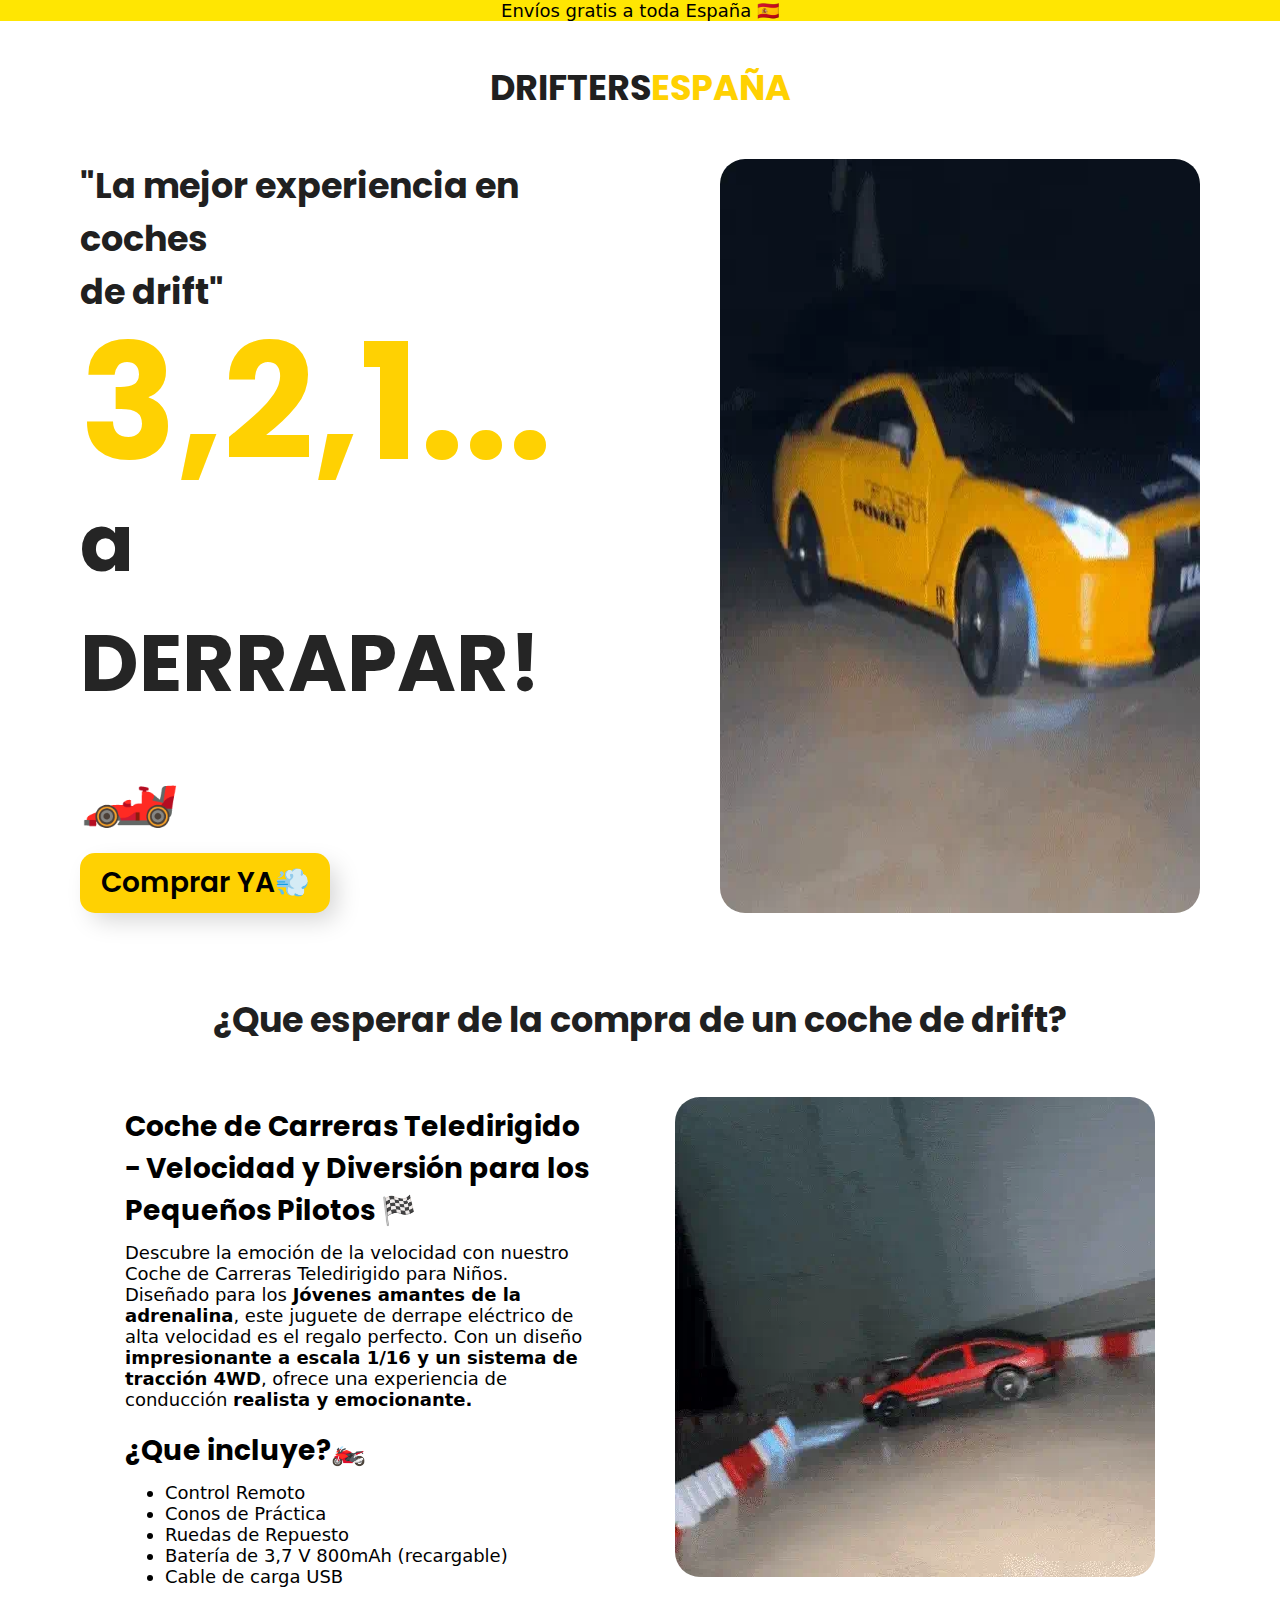
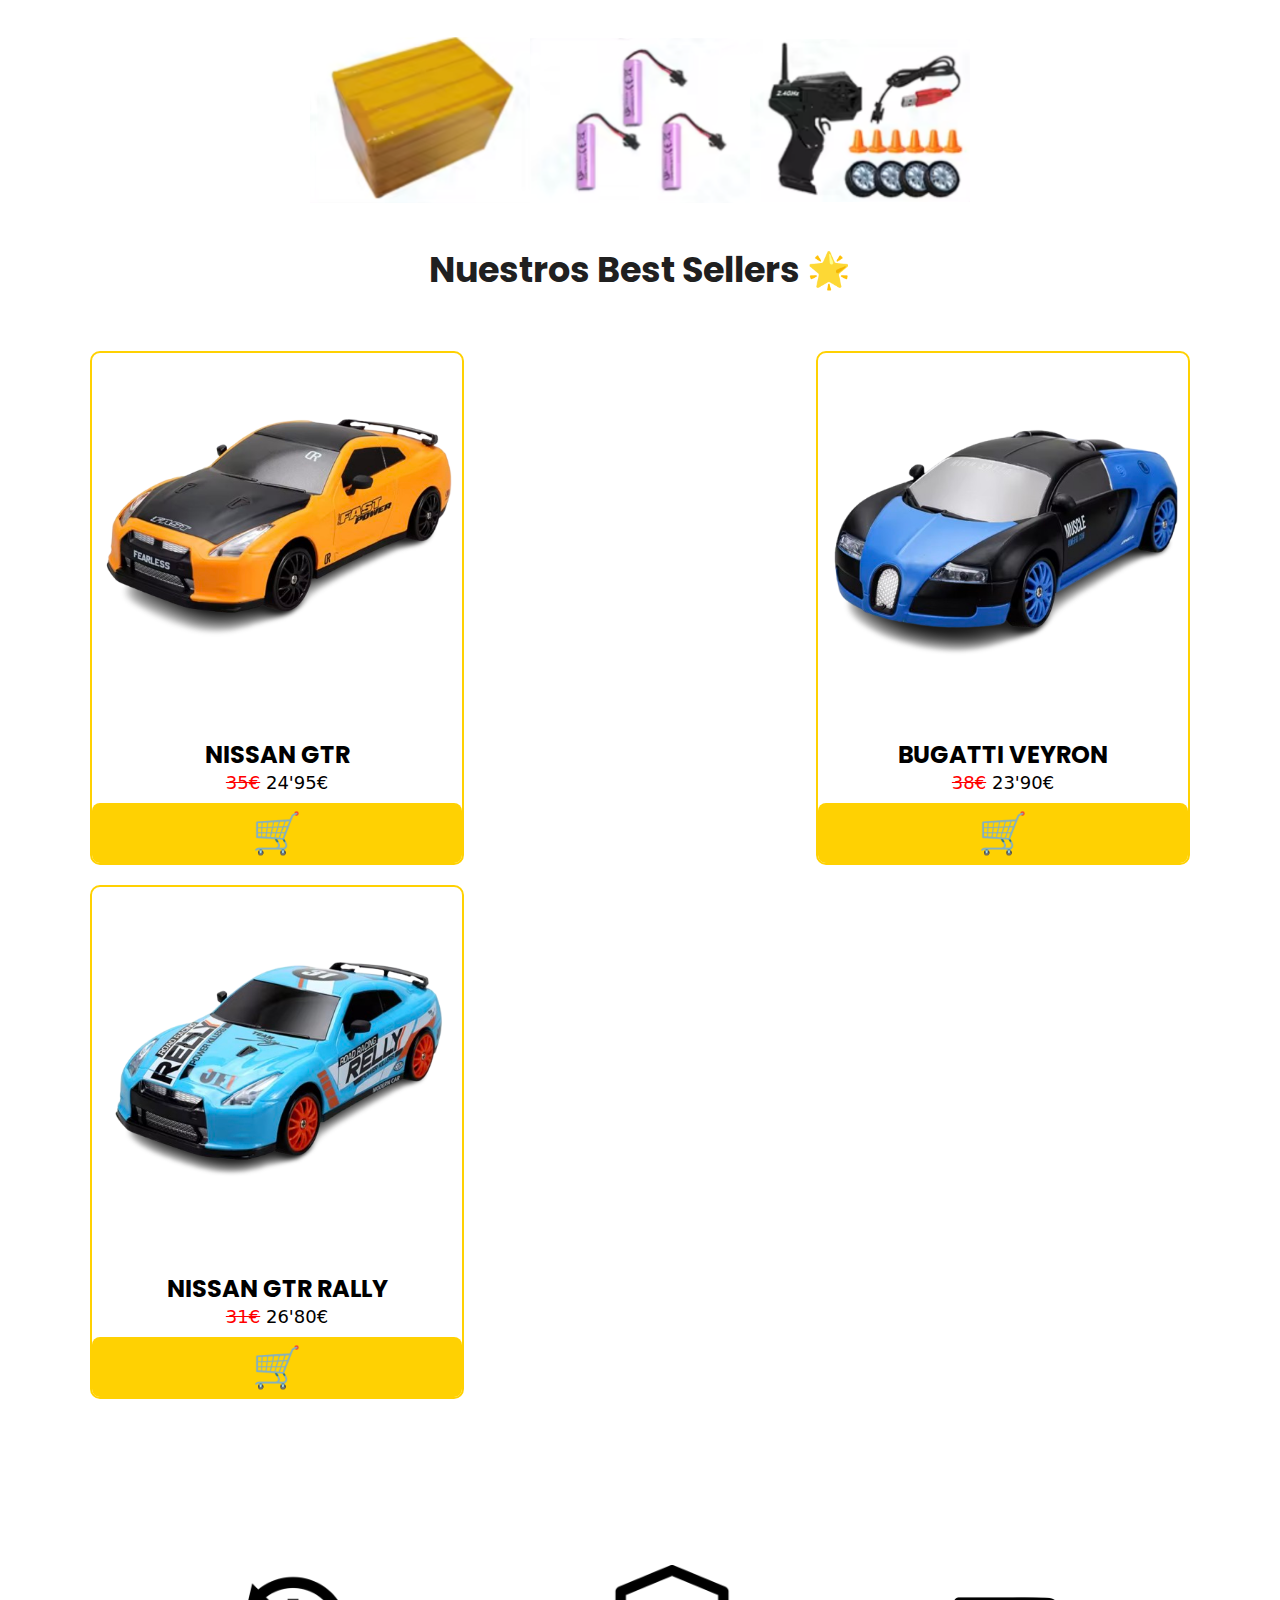
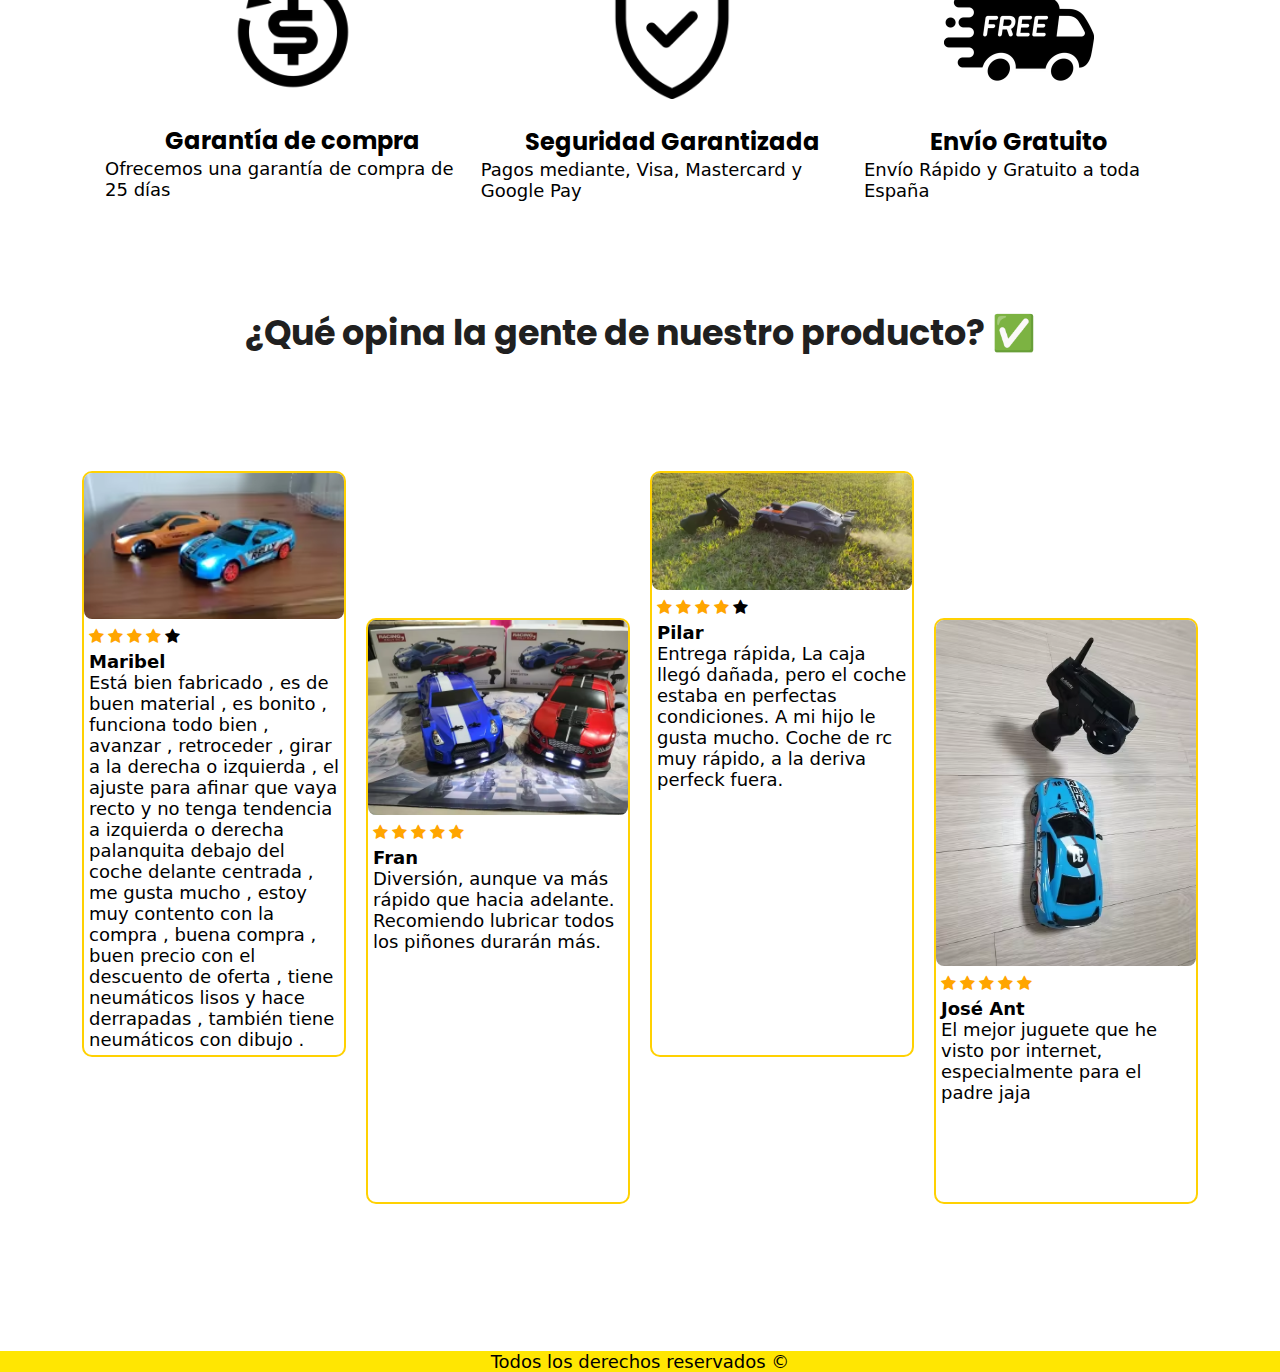
<file: RC/index.html>
<!DOCTYPE html>
<html>
<head>
    <link rel="stylesheet" href="styles.css">
    <link rel="stylesheet" href="https://cdnjs.cloudflare.com/ajax/libs/font-awesome/4.7.0/css/font-awesome.min.css">
    <meta charset="UTF-8">
</head>
<body>
    <section class="sticky">
        <p>Envíos gratis a toda España 🇪🇸</p>
    </section>
    <h1 class="h1_desc">DRIFTERS <span>ESPAÑA</span></h1>
    <div class="container">
        <div class="container__text">
        <h1>"La mejor experiencia en coches<br> de drift"</h1>
        <h2>3,2,1...</h2>
        <h3>a DERRAPAR!🏎️</h3>
        <a href="modelos.html"> 
        <div class="boton">
           <p>Comprar YA💨</p>
        </div></a>
    </div>
    
    <img class="principal" src="img/GiphDrift1.gif" alt="">
</div>
<h1 class="h1_desc">¿Que esperar de la compra de un coche de drift?</h1>
<div class="container_desc">
    <div class="container_desc_text">
        <h4>Coche de Carreras Teledirigido - Velocidad y Diversión para los Pequeños Pilotos 🏁</h4>
    <p>Descubre la emoción de la velocidad con nuestro Coche de Carreras Teledirigido para Niños. Diseñado para los <strong>Jóvenes amantes de la adrenalina</strong>, este juguete de derrape eléctrico de alta velocidad es el regalo perfecto. Con un diseño <strong>impresionante a escala 1/16 y un sistema de tracción 4WD</strong>, ofrece una experiencia de conducción <strong>realista y emocionante.</strong></p>
    <h4>¿Que incluye?🏍️</h4>
    <ul>
        <li>Control Remoto</li>
        <li>Conos de Práctica</li>
        <li>Ruedas de Repuesto</li>
        <li>Batería de 3,7 V 800mAh (recargable)</li>
        <li>Cable de carga USB</li>
    </ul>
    </div>  
    <img class="principal" src="img/124GIFOptimized1.gif" alt="">
</div>
<div class="componentes">
    <img src="img/Captura de pantalla 2024-07-24 a las 12.39.46.png" alt="">
    <img src="img/Captura de pantalla 2024-07-24 a las 12.39.36.png" alt="">
    <img src="img/Captura de pantalla 2024-07-24 a las 12.39.30.png" alt="">
</div>
<h1 class="h1_desc">Nuestros Best Sellers 🌟</h1>
<div class="best">
    <div class="articulo">
        <img src="img/Captura_de_pantalla_2024-07-24_a_las_0.47.52-removebg-preview.png" alt="">
        <h4>NISSAN GTR</h4>
        <p><span>35€</span> 24'95€</p>
        <a href="#"></a><button>🛒</button></a>
    </div>
    <div class="articulo">
        <img src="img/Captura_de_pantalla_2024-07-24_a_las_0.45.37-removebg-preview.png" alt="">
        <h4>BUGATTI VEYRON</h4>
        <p><span>38€</span> 23'90€</p>
        <a href="#"></a><button>🛒</button></a>
    </div>
    <div class="articulo">
        <img src="img/Captura_de_pantalla_2024-07-24_a_las_12.51.13-removebg-preview.png" alt="">
        <h4>NISSAN GTR RALLY</h4>
        <p><span>31€</span> 26'80€</p>
        <a href="#"></a><button>🛒</button></a>
    </div>
</div>
<div class="garantias">
    <div>
        <img src="img/reembolso.avif" alt="">
        <h4>Garantía de compra</h4>
        <p>Ofrecemos una garantía de compra de 25 días</p>
    </div>
    <div>
        <img src="img/verificado.avif" alt="">
        <h4>Seguridad Garantizada</h4>
        <p>Pagos mediante, Visa, Mastercard y Google Pay</p>
    </div>
    <div>
        <img class="camion" src="img/envio-gratis.avif" alt="">
        <h4>Envío Gratuito</h4>
        <p>Envío Rápido y Gratuito a toda España</p>
    </div>
</div>
<h1 class="h1_desc">¿Qué opina la gente de nuestro producto? ✅</h1>
<div class="parent">
    <div class="div1">
        <img src="img/test.avif" alt="">   
        <div class="stars">
        <span class="fa fa-star checked"></span>
        <span class="fa fa-star checked"></span>
        <span class="fa fa-star checked"></span>
        <span class="fa fa-star checked"></span>
        <span class="fa fa-star"></span>
    </div>
    <p> <strong>Maribel</strong> <br> Está bien fabricado , es de buen material , es bonito , funciona todo bien , avanzar , retroceder , girar a la derecha o izquierda , el ajuste para afinar que vaya recto y no tenga tendencia a izquierda o derecha palanquita debajo del coche delante centrada , me gusta mucho , estoy muy contento con la compra , buena compra , buen precio con el descuento de oferta , tiene neumáticos lisos y hace derrapadas , también tiene neumáticos con dibujo .</p>
    </div>
    <div class="div2"> 
        <img src="img/test1.avif" alt="">   
        <div class="stars">
        <span class="fa fa-star checked"></span>
        <span class="fa fa-star checked"></span>
        <span class="fa fa-star checked"></span>
        <span class="fa fa-star checked"></span>
        <span class="fa fa-star checked"></span>
    </div>
    <p> <strong>Fran</strong> <br> Diversión, aunque va más rápido que hacia adelante. Recomiendo lubricar todos los piñones durarán más.</p>
    </div>
    <div class="div3"> 
        <img src="img/test2.avif" alt="">   
        <div class="stars">
        <span class="fa fa-star checked"></span>
        <span class="fa fa-star checked"></span>
        <span class="fa fa-star checked"></span>
        <span class="fa fa-star checked"></span>
        <span class="fa fa-star"></span>
    </div>
    <p> <strong>Pilar</strong> <br> Entrega rápida, La caja llegó dañada, pero el coche estaba en perfectas condiciones. A mi hijo le gusta mucho. Coche de rc muy rápido, a la deriva perfeck fuera. </p>
    </div>
    <div class="div4"> 
        <img src="img/test3.avif" alt="">   
        <div class="stars">
        <span class="fa fa-star checked"></span>
        <span class="fa fa-star checked"></span>
        <span class="fa fa-star checked"></span>
        <span class="fa fa-star checked"></span>
        <span class="fa fa-star checked"></span>
    </div>
    <p> <strong>José Ant</strong> <br> El mejor juguete que he visto por internet, especialmente para el padre jaja</p>
    </div>
    </div>
    <section class="sticky">
        <p>Todos los derechos reservados ©</p>
    </section>
</body>
</html>
</file>
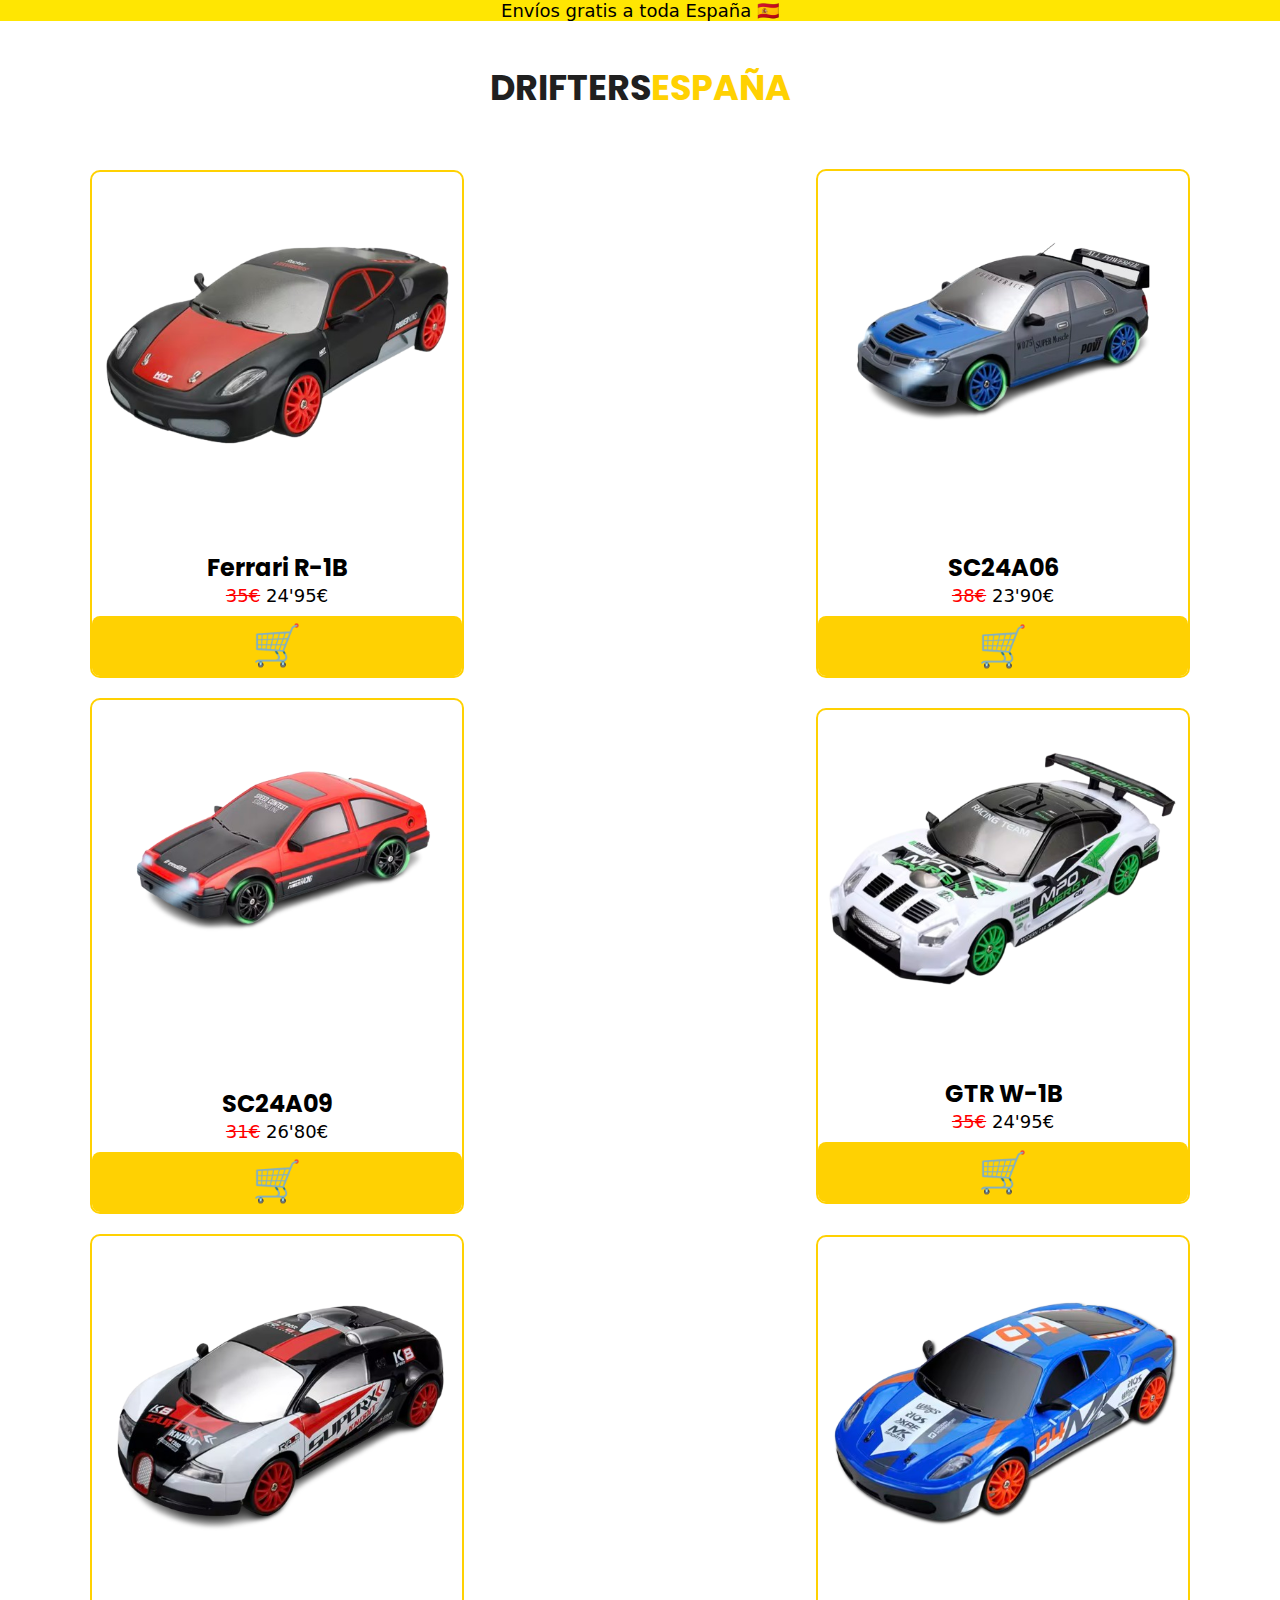
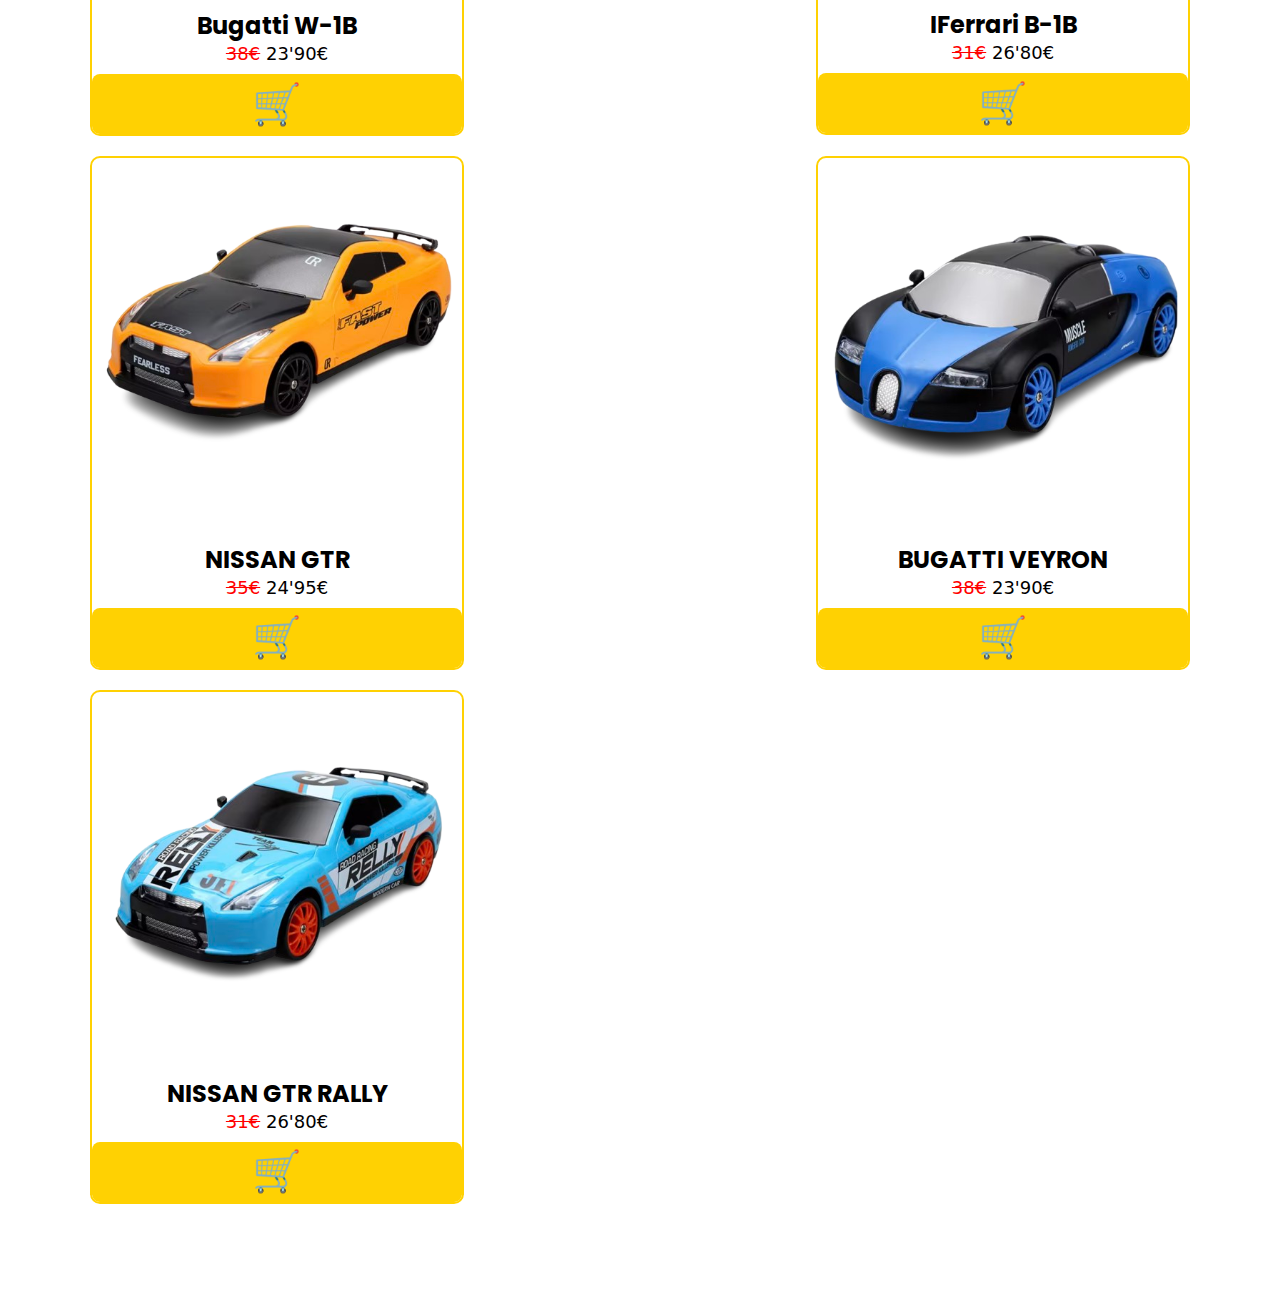
<file: RC/modelos.html>
<!DOCTYPE html>
<html>
<head>
    <link rel="stylesheet" href="styles.css">
    <link rel="stylesheet" href="https://cdnjs.cloudflare.com/ajax/libs/font-awesome/4.7.0/css/font-awesome.min.css">
    <meta charset="UTF-8">
</head>
<body>
    <section class="sticky">
        <p>Envíos gratis a toda España 🇪🇸</p>
    </section>
    <a href="index.html"><h1 class="h1_desc">DRIFTERS <span>ESPAÑA</span></h1></a>
    <div class="best">
        <div class="articulo">
            <img src="img/Captura_de_pantalla_2024-07-24_a_las_0.48.53-removebg-preview.png" alt="">
            <h4>Ferrari R-1B</h4>
            <p><span>35€</span> 24'95€</p>
            <a href="#"></a><button>🛒</button></a>
        </div>
        <div class="articulo">
            <img src="img/Captura_de_pantalla_2024-07-24_a_las_0.40.45-removebg-preview (1).png" alt="">
            <h4>SC24A06</h4>
            <p><span>38€</span> 23'90€</p>
            <a href="#"></a><button>🛒</button></a>
        </div>
        <div class="articulo">
            <img src="img/Captura_de_pantalla_2024-07-24_a_las_0.39.53-removebg-preview.png" alt="">
            <h4>SC24A09</h4>
            <p><span>31€</span> 26'80€</p>
            <a href="#"></a><button>🛒</button></a>
        </div>
        <div class="articulo">
            <img src="img/Captura_de_pantalla_2024-07-24_a_las_18.31.24-removebg-preview.png" alt="">
            <h4>GTR W-1B</h4>
            <p><span>35€</span> 24'95€</p>
            <a href="#"></a><button>🛒</button></a>
        </div>
        <div class="articulo">
            <img src="img/Captura_de_pantalla_2024-07-24_a_las_18.30.37-removebg-preview.png" alt="">
            <h4>Bugatti W-1B</h4>
            <p><span>38€</span> 23'90€</p>
            <a href="#"></a><button>🛒</button></a>
        </div>
        <div class="articulo">
            <img src="img/Captura_de_pantalla_2024-07-24_a_las_18.29.42-removebg-preview.png" alt="">
            <h4>IFerrari B-1B</h4>
            <p><span>31€</span> 26'80€</p>
            <a href="#"></a><button>🛒</button></a>
        </div>
        <div class="articulo">
            <img src="img/Captura_de_pantalla_2024-07-24_a_las_0.47.52-removebg-preview.png" alt="">
            <h4>NISSAN GTR</h4>
            <p><span>35€</span> 24'95€</p>
            <a href="#"></a><button>🛒</button></a>
        </div>
        <div class="articulo">
            <img src="img/Captura_de_pantalla_2024-07-24_a_las_0.45.37-removebg-preview.png" alt="">
            <h4>BUGATTI VEYRON</h4>
            <p><span>38€</span> 23'90€</p>
            <a href="#"></a><button>🛒</button></a>
        </div>
        <div class="articulo">
            <img src="img/Captura_de_pantalla_2024-07-24_a_las_12.51.13-removebg-preview.png" alt="">
            <h4>NISSAN GTR RALLY</h4>
            <p><span>31€</span> 26'80€</p>
            <a href="#"></a><button>🛒</button></a>
        </div>
    </div>
    </html>
</file>
<file: RC/styles.css>
@import url('https://fonts.googleapis.com/css2?family=Poppins:ital,wght@0,100;0,200;0,300;0,400;0,500;0,600;0,700;0,800;0,900;1,100;1,200;1,300;1,400;1,500;1,600;1,700;1,800;1,900&display=swap');

*{
    margin: 0;
}

a{
    text-decoration: none;
    color: black;
}

@font-face {
    font-family: "San Francisco";
    font-weight: 400;
    src: url("https://applesocial.s3.amazonaws.com/assets/styles/fonts/sanfrancisco/sanfranciscodisplay-regular-webfont.woff");
  }

  h1{
    font-family: -apple-system, system-ui, BlinkMacSystemFont;
    font-weight: 100%;
  }

  section{
    color: black;
    background-color: rgb(255, 230, 2);
    width: 100%;
    display: flex;
    align-items: center;
    justify-content: center;
  }

  section p{
    font-family: -apple-system, system-ui, BlinkMacSystemFont;
    font-weight: 100%;
    font-size: 18px;
    
  }

  .principal{
      border-radius: 25px;
      display: flex;
      align-items: center;
      justify-content: center;
      margin-left: 80px;
  }

  h1{
      color: rgb(32, 32, 32);
      font-family: poppins;
      font-size: 35px;
      margin-bottom: -35px;
  }

  h2{
        font-family: poppins;
      font-size: 160px;
      margin-bottom: -20px;
      color:rgb(255, 209, 2);
  }

  h3{
    font-family: poppins;
    font-size: 80px;
    color: rgb(37, 37, 37);
    margin-top: -40px;
  }

  .container{
      margin: 40px;
      padding: 40px;
      display: flex;
  }

  .container__text{
      margin-right: 80px;
  }

  .boton{
      background-color: rgb(255, 209, 2);
      border-radius: 15px;
      width: 250px;
      height: 60px;
      -webkit-box-shadow: 9px 10px 24px -3px rgba(0,0,0,0.17);
-moz-box-shadow: 9px 10px 24px -3px rgba(0,0,0,0.17);
box-shadow: 9px 10px 24px -3px rgba(0,0,0,0.17);
        display: flex;
        align-items: center;
        justify-content: center;
        margin-top: 10px;
  }

  .boton p{
      margin: 15px;
    font-family: poppins;
    font-weight: 600;
    font-size: 28px;
  }

  .container_desc{
      display: flex;
      align-items: center;
      justify-content: center;
  }

  .h1_desc{
      margin-top: 40px;
      display: flex;
      align-items: center;
      justify-content: center;

  }

  .container_desc_text{
      margin-left: 125px;
  }

  .container_desc{
      margin-top: 75px;
  }

  .container_desc img{
      margin-right: 125px;
  }

  .container_desc_text h4{
    font-family: Poppins;
    font-weight: 100%;
    font-size: 28px;
    margin-bottom: 10px;
    margin-top: 20px;
  }

  .container_desc_text p{
    font-family: -apple-system, system-ui, BlinkMacSystemFont;
    font-weight: 100%;
    font-size: 18px;
  }

  ul{
    font-family: -apple-system, system-ui, BlinkMacSystemFont;
    font-weight: 100%;
    font-size: 18px;
  }

  .componentes{
      margin-top: 50px;
      display: flex;
      align-items: center;
      justify-content: center;
  }

  .componentes img{
      width: 220px;
  }

  .best {
    margin: 50px;
    display: flex;
    flex-wrap: wrap;
    align-items: center;
    justify-content: space-between;
    padding: 40px;
}

.articulo {
    flex-basis: calc(33.3333% - 20px); /* Tres elementos por fila */
    margin-bottom: 20px; /* Espacio vertical entre filas */
}


  .best img{
      width: 350px;
      margin: 10px;
  }

  .articulo{
      border: 2px solid rgb(255, 209, 2);
      border-radius: 10px;
      display: flex;
      align-items: center;
      flex-direction: column;
  }

  h4{
    font-family: Poppins;
    font-weight: 100%;
    font-size: 24px;
  }

  .articulo button{
    background-color: rgb(255, 209, 2);
    border-radius: 8px;
    width: 100%;
    height: 60px;
      display: flex;
      align-items: center;
      justify-content: center;
      margin-top: 10px;
      border: none;
      font-size: 40px;
  }

  .articulo button:hover{
    background-color: rgb(230, 187, 0);
    cursor: pointer;
  }

  p{
    font-family: -apple-system, system-ui, BlinkMacSystemFont;
    font-weight: 100%;
    font-size: 18px;
  }

  .articulo p span{
      color: red;
      text-decoration: line-through;
  }

  .parent {
    display: grid;
    grid-template-columns: 0.5fr repeat(4, 1fr) 0.5fr;
    grid-template-rows: repeat(7, 1fr);
    grid-column-gap: 20px;
    grid-row-gap: 0px;
    }
    
    .div1 { grid-area: 2 / 2 / 6 / 3; ;}
    .div2 { grid-area: 3 / 3 / 7 / 4; }
    .div3 { grid-area: 2 / 4 / 6 / 5; }
    .div4 { grid-area: 3 / 5 / 7 / 6; }

    .checked {
        color: orange;
      }

    .stars{
        width: 250px;
        margin: 5px;
    }

    .parent p{
        text-align: left;
        margin: 5px;
    }

    .parent img{
        width: 100%;
        border-radius: 8px;
    }

    .div1 {
        border: 2px solid rgb(255, 209, 2);
      border-radius: 10px;
    }
    .div2 {
        border: 2px solid rgb(255, 209, 2);
      border-radius: 10px;
    }
    .div3 {
        border: 2px solid rgb(255, 209, 2);
      border-radius: 10px;
    }
    .div4 {
        border: 2px solid rgb(255, 209, 2);
      border-radius: 10px;
    }

    .h1_desc span{
        font-family:ExtraBold 800 Italic;
        color:rgb(255, 209, 2);
    }

    .garantias{
        display: flex;
        justify-content: space-between;
        align-items: center;
        margin: 105px;
    }

    .garantias div{
        display: flex;
        flex-direction: column;
        align-items: center;
    }

    .garantias .camion {
        margin-bottom: 10px;
    }

    .garantias img{
        width: 35%;
        margin-bottom: 25px;
    }

    .garantias .camion{
        width: 150px;
    }
</file>
